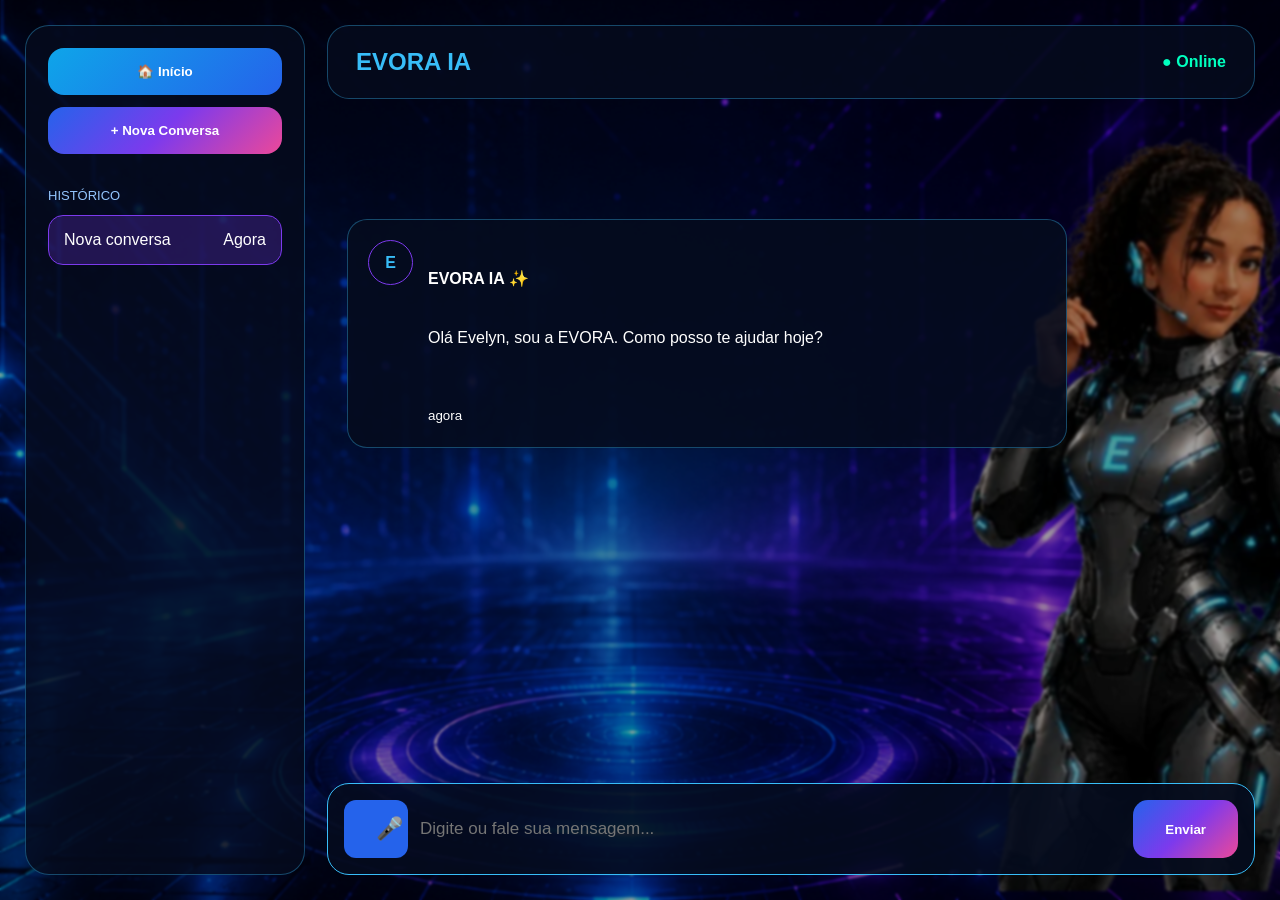
<file: chat.html>
<!DOCTYPE html>
<html lang="pt-BR">

<head>
    <meta charset="UTF-8">
    <meta name="viewport" content="width=device-width, initial-scale=1.0">
    <title>Chat EVORA</title>

    <link rel="stylesheet" href="style.css">
</head>

<body class="chat-page">

    <main class="chat-app">

        <aside class="sidebar">

            <button class="home-btn" onclick="window.location.href='index.html'">
                🏠 Início
            </button>

            <button class="new-chat" onclick="novoChat()">
                + Nova Conversa
            </button>

            <p class="label">HISTÓRICO</p>

            <div id="historicoConversas">
                <div class="history active">
                    Nova conversa
                    <span>Agora</span>
                </div>
            </div>

        </aside>

        <section class="chat-area">

            <header class="topbar">
                <h1>EVORA IA</h1>
                <span class="online">● Online</span>
            </header>

            <div class="messages" id="messages">

                <div class="msg ia">
                    <div class="avatar">E</div>

                    <div>
                        <strong>EVORA IA ✨</strong>

                        <p>Olá Evelyn, sou a EVORA. Como posso te ajudar hoje?</p>

                        <small>agora</small>
                    </div>
                </div>

            </div>

            <div class="input-area">

                <button id="btnMicrofone" onclick="ouvirMicrofone()">
                    🎤
                </button>

                <input
                    type="text"
                    id="chatInput"
                    placeholder="Digite ou fale sua mensagem...">

                <button onclick="enviarMensagem()">
                    Enviar
                </button>

            </div>

        </section>

    </main>

    <script src="script.js"></script>

</body>

</html>
</file>
<file: style.css>
*{
  margin:0;
  padding:0;
  box-sizing:border-box;
  font-family:Arial, sans-serif;
}

.home-page{
  height:100vh;
  overflow:hidden;
  background:#000;
}

.home-img{
  width:100vw;
  height:100vh;
  object-fit:cover;
  display:block;
}

.start-click{
  position:absolute;
  left:50%;
  top:59%;
  transform:translateX(-50%);
  width:170px;
  height:55px;
  opacity:0;
  cursor:pointer;
}

/* CHAT */

.chat-page{
  min-height:100vh;
  background:url("chat-fundo.png") center/cover no-repeat;
  color:white;
  overflow:hidden;
}

.chat-page::before{
  content:"";
  position:fixed;
  inset:0;
  background:rgba(0,0,0,.38);
  backdrop-filter:blur(1px);
  z-index:-1;
}

.chat-app{
  height:100vh;
  display:flex;
  gap:22px;
  padding:25px;
}

.sidebar{
  width:280px;
  padding:22px;
  border-radius:24px;
  background:rgba(5,12,30,.82);
  border:1px solid rgba(56,189,248,.35);
}

.home-btn,
.new-chat{
  width:100%;
  padding:16px;
  margin-bottom:12px;
  border:none;
  border-radius:16px;
  color:white;
  font-weight:bold;
  cursor:pointer;
}

.home-btn{
  background:linear-gradient(135deg,#0ea5e9,#2563eb);
}

.new-chat{
  background:linear-gradient(135deg,#2563eb,#7c3aed,#ec4899);
}

.label{
  margin:22px 0 12px;
  color:#93c5fd;
  font-size:13px;
}

.history{
  padding:15px;
  border-radius:15px;
  background:rgba(255,255,255,.08);
  display:flex;
  justify-content:space-between;
}

.history.active{
  border:1px solid #7c3aed;
  background:rgba(124,58,237,.25);
}

.chat-area{
  flex:1;
  display:flex;
  flex-direction:column;
}

.topbar{
  padding:22px 28px;
  border-radius:22px;
  background:rgba(5,12,30,.82);
  border:1px solid rgba(56,189,248,.35);
  display:flex;
  justify-content:space-between;
  align-items:center;
}

.topbar h1{
  color:#38bdf8;
}

.online{
  color:#00ffbf;
  font-weight:bold;
}

.messages{
  flex:1;
  overflow-y:auto;
  padding:120px 20px 120px;
}

.msg{
  max-width:65%;
  padding:20px;
  margin-bottom:18px;
  border-radius:20px;
}

.user{
  margin-left:auto;
  background:linear-gradient(135deg,#2563eb,#7c3aed);
}

.ia{
  display:flex;
  gap:15px;
  max-width:720px;
  background:rgba(5,12,30,.88);
  border:1px solid rgba(56,189,248,.35);
  line-height:1.6;
  font-size:16px;
  white-space:pre-line;
}

.ia p{
  margin-top:8px;
  line-height:1.6;
}

.avatar{
  width:45px;
  height:45px;
  border-radius:50%;
  display:flex;
  align-items:center;
  justify-content:center;
  color:#38bdf8;
  border:1px solid #7c3aed;
  font-weight:bold;
}

.input-area{
  display:flex;
  gap:12px;
  padding:16px;
  border-radius:22px;
  background:rgba(5,12,30,.88);
  border:1px solid #38bdf8;
}

.input-area input{
  flex:1;
  background:transparent;
  border:none;
  outline:none;
  color:white;
  font-size:17px;
}

.input-area button{
  padding:16px 32px;
  border:none;
  border-radius:15px;
  color:white;
  font-weight:bold;
  cursor:pointer;
  background:linear-gradient(135deg,#2563eb,#7c3aed,#ec4899);
}
.start-click{
    position:absolute;

    left:50%;
    top:58%;

    transform:translate(-50%,-50%);

    width:250px;
    height:90px;

    cursor:pointer;

    opacity:0;
}
#btnMicrofone{
    width:55px;
    border:none;
    border-radius:12px;
    cursor:pointer;
    font-size:22px;
    background:#2563eb;
    color:white;
    transition:.3s;
}

#btnMicrofone:hover{
    background:#1d4ed8;
}
</file>
